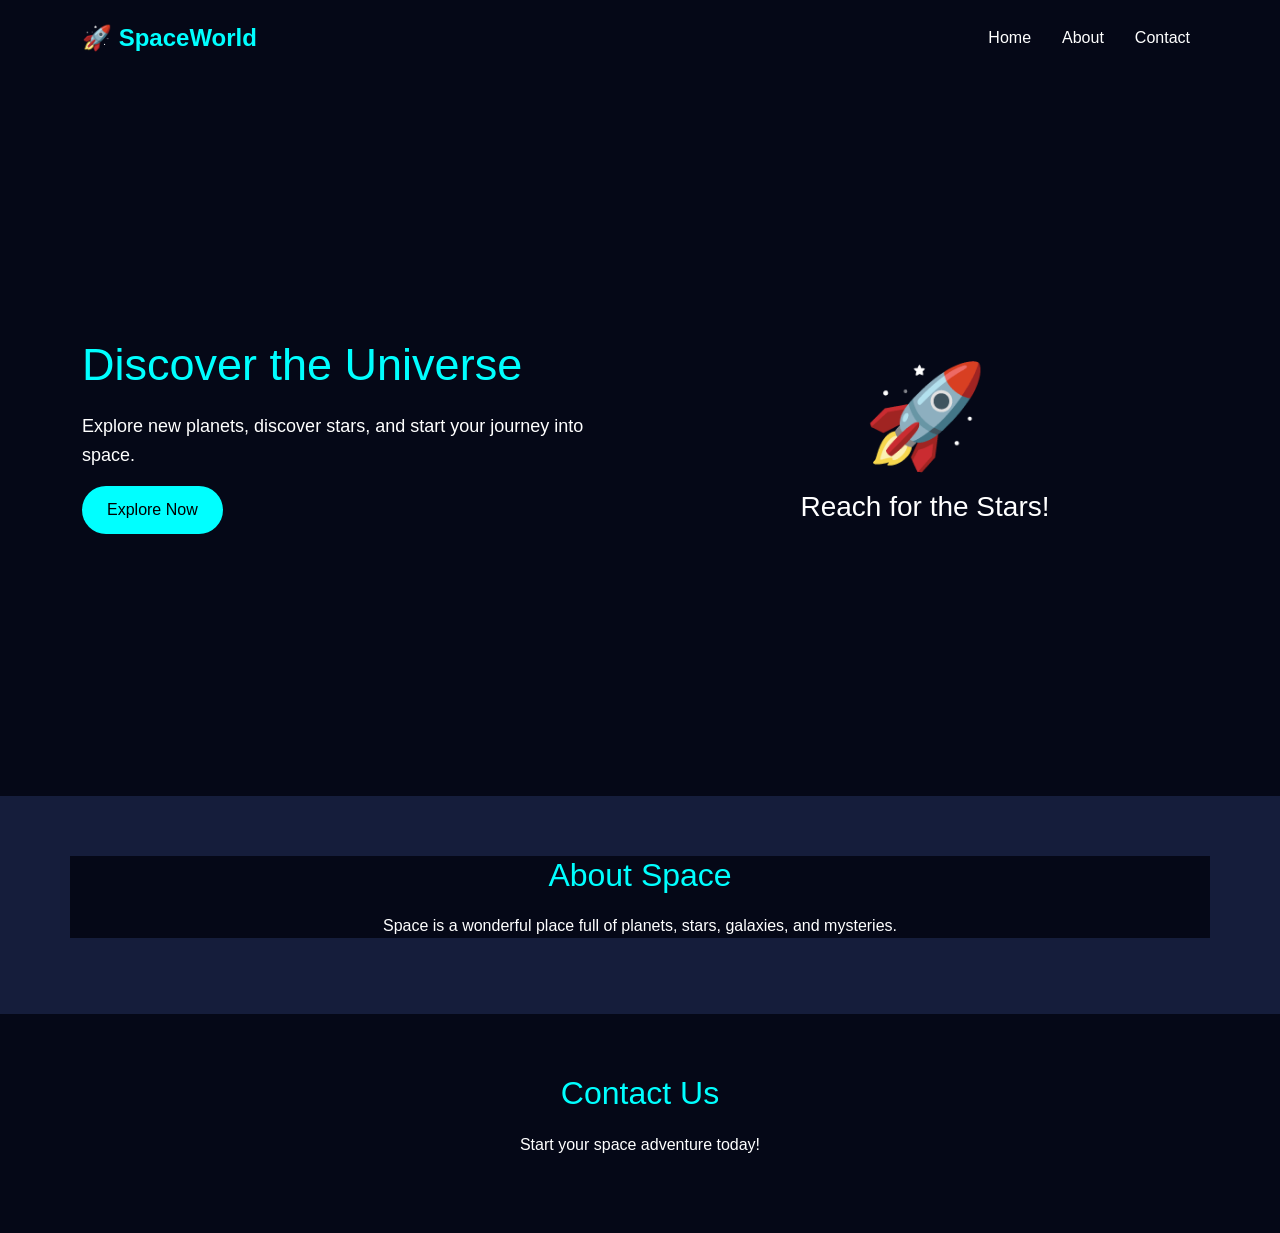
<file: task 4/index.html>
<!DOCTYPE html>
<html lang="en">
<head>
    <meta charset="UTF-8">
    <meta name="viewport" content="width=device-width, initial-scale=1.0">
    <title>Rocket Landing Page</title>
    <link href="https://cdn.jsdelivr.net/npm/bootstrap@5.3.3/dist/css/bootstrap.min.css"
          rel="stylesheet">
    <link rel="stylesheet" href="style.css">
</head>
<body>
    <nav class="navbar navbar-expand-lg navbar-dark">
        <div class="container">
            <a class="navbar-brand" href="#">🚀 SpaceWorld</a>
            <button class="navbar-toggler" type="button"
                    data-bs-toggle="collapse"
                    data-bs-target="#menu">
                <span class="navbar-toggler-icon"></span>
            </button>
            <div class="collapse navbar-collapse" id="menu">
                <ul class="navbar-nav ms-auto">
                    <li class="nav-item">
                        <a class="nav-link" href="#home">Home</a>
                    </li>
                    <li class="nav-item">
                        <a class="nav-link" href="#about">About</a>
                    </li>
                    <li class="nav-item">
                        <a class="nav-link" href="#contact">Contact</a>
                    </li>
                </ul>
            </div>
        </div>
    </nav>
    <section class="hero" id="home">
        <div class="container">
            <div class="row align-items-center">
                <div class="col-md-6">
                    <h1>Discover the Universe</h1>
                    <p>
                        Explore new planets, discover stars,
                        and start your journey into space.
                    </p>
                    <a href="#about" class="btn btn-primary">
                        Explore Now
                    </a>
                </div>
                <div class="col-md-6 text-center">
                    <div class="rocket">🚀</div>
                    <h3>Reach for the Stars!</h3>
                </div>
            </div>
        </div>
    </section>
    <section class="about text-center" id="about">
        <div class="container">
            <h2>About Space</h2>
            <p>
                Space is a wonderful place full of planets,
                stars, galaxies, and mysteries.
            </p>
        </div>
    </section>
    <section class="contact text-center" id="contact">
        <div class="container">
            <h2>Contact Us</h2>
            <p>Start your space adventure today!</p>
        </div>
    </section>
    <script src="https://cdn.jsdelivr.net/npm/bootstrap@5.3.3/dist/js/bootstrap.bundle.min.js"></script>
</body>
</html>
</file>
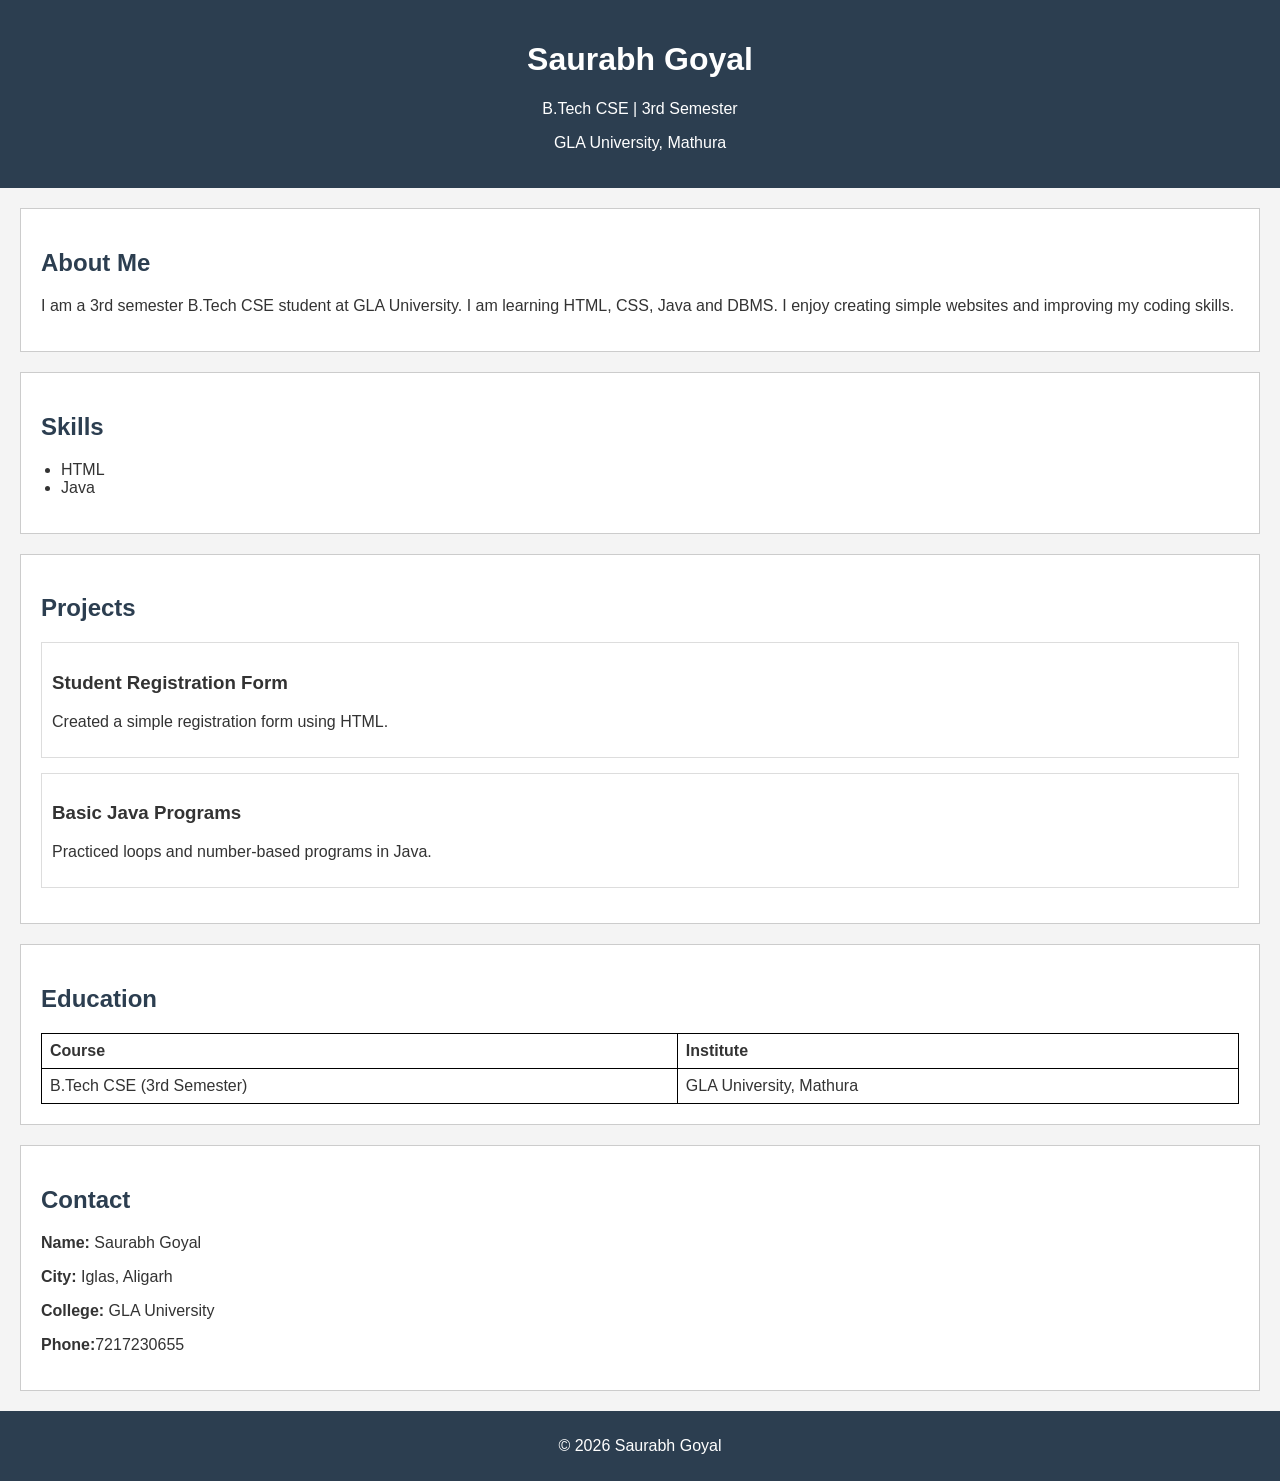
<file: task 1/portfolio/index.html>
<!DOCTYPE html>
<html lang="en">
<head>
    <meta charset="UTF-8">
    <title>Saurabh Goyal | Portfolio</title>
    <link rel="stylesheet" href="style.css">
</head>
<body>

    <!-- Header -->
    <div class="header">
        <h1>Saurabh Goyal</h1>
        <p>B.Tech CSE | 3rd Semester</p>
        <p>GLA University, Mathura</p>
    </div>

    <!-- About -->
    <div class="section">
        <h2>About Me</h2>


        <p>
            I am a 3rd semester B.Tech CSE student at GLA University.
            I am learning HTML, CSS, Java and DBMS.
            I enjoy creating simple websites and improving my coding skills.
        </p>
    </div>

    <!-- Skills -->
    <div class="section">
        <h2>Skills</h2>

        <ul>
            <li>HTML</li>
            <li>Java</li>
        </ul>
    </div>

    <!-- Projects -->
    <div class="section">
        <h2>Projects</h2>

        <div class="project">
            <h3>Student Registration Form</h3>
            <p>Created a simple registration form using HTML.</p>
        </div>

        <div class="project">
            <h3>Basic Java Programs</h3>
            <p>Practiced loops and number-based programs in Java.</p>
        </div>
    </div>

    <!-- Education -->
    <div class="section">
        <h2>Education</h2>

        <table>
            <tr>
                <th>Course</th>
                <th>Institute</th>
            </tr>

            <tr>
                <td>B.Tech CSE (3rd Semester)</td>
                <td>GLA University, Mathura</td>
            </tr>
        </table>
    </div>

    <!-- Contact -->
    <div class="section">
        <h2>Contact</h2>

        <p><strong>Name:</strong> Saurabh Goyal</p>
        <p><strong>City:</strong> Iglas, Aligarh</p>
        <p><strong>College:</strong> GLA University</p>
        <p><strong>Phone:</strong>7217230655</p>
    </div>

    <!-- Footer -->
    <div class="footer">
        <p>© 2026 Saurabh Goyal</p>
    </div>

</body>
</html>
</file>
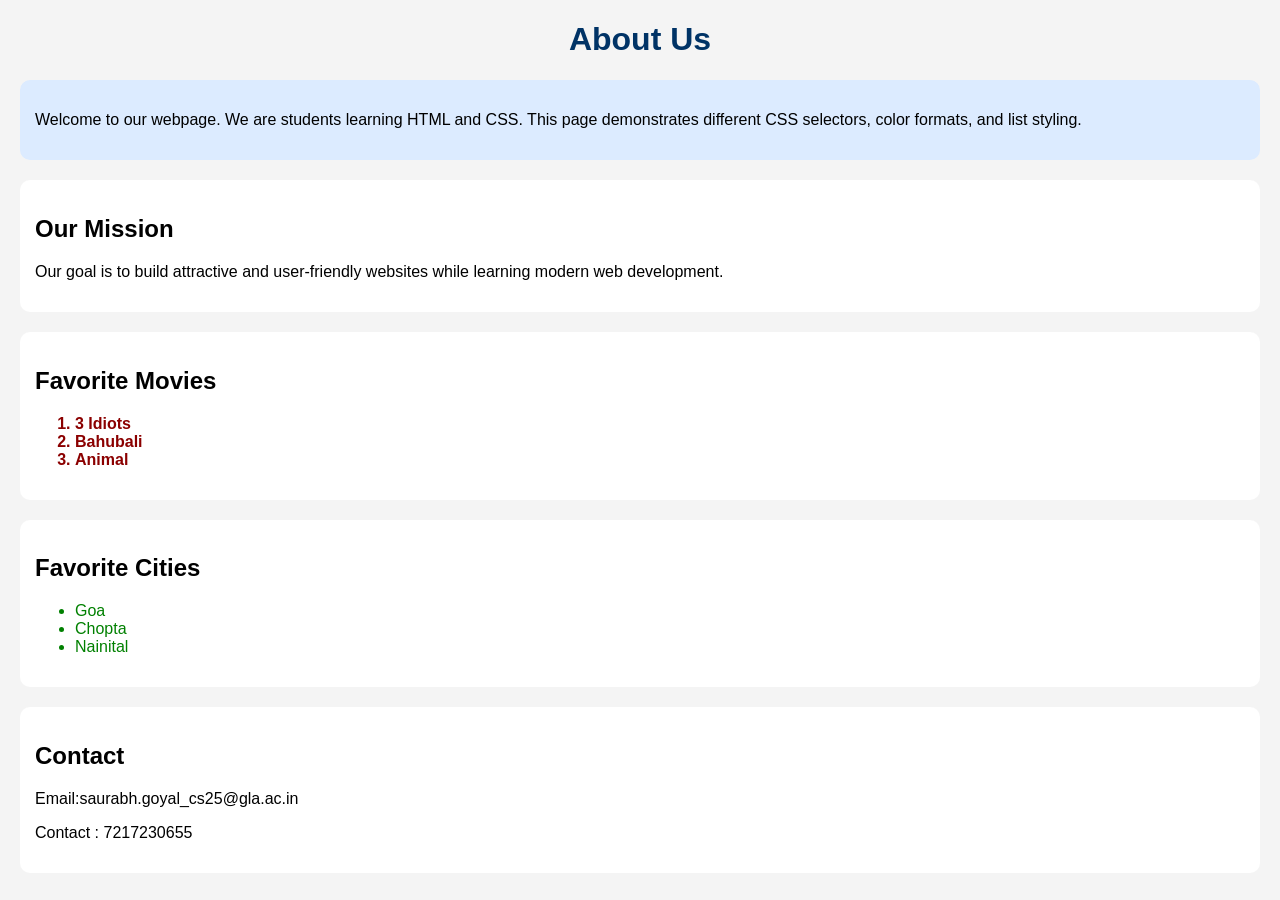
<file: task 2/aboutus.html>
<!DOCTYPE html>
<html lang="en">
<head>
<meta charset="UTF-8">
<meta name="viewport" content="width=device-width, initial-scale=1.0">
<title>About Us</title>

<style>

    /* Element Selector */
    body{
        font-family: Arial, sans-serif;
        background-color: #F4F4F4;
        margin: 20px;
    }

    h1{
        color: #003366;
        text-align: center;
    }

    /* ID Selector */
    #intro{
        background-color: rgb(220,235,255);
        padding: 15px;
        border-radius: 10px;
    }

    /* Class Selector */
    .section{
        background-color: white;
        padding: 15px;
        margin-top: 20px;
        border-radius: 10px;
    }

    /* Ordered List Styling */
    ol{
        color: #8B0000;
        font-weight: bold;
    }

    /* Unordered List Styling */
    ul{
        color: rgb(0,128,0);
    }

    /* Pseudo-class */
    a:hover{
        color: red;
    }

</style>
</head>

<body>

<h1>About Us</h1>

<div id="intro">
    <p>
        Welcome to our webpage. We are students learning HTML and CSS.
        This page demonstrates different CSS selectors, color formats,
        and list styling.
    </p>
</div>

<div class="section">
    <h2>Our Mission</h2>
    <p>
        Our goal is to build attractive and user-friendly websites while
        learning modern web development.
    </p>
</div>

<div class="section">
    <h2>Favorite Movies</h2>
    <ol>
        <li>3 Idiots</li>
        <li>Bahubali</li>
        <li>Animal</li>
        
    </ol>
</div>

<div class="section">
    <h2>Favorite Cities</h2>
    <ul>
        <li>Goa</li>
        <li>Chopta</li>
        <li>Nainital</li>
       
    </ul>
</div>

<div class="section">
    <h2>Contact</h2>
    <p>Email:saurabh.goyal_cs25@gla.ac.in</p>
    <p>Contact : 7217230655</a></p>
</div>

</body>
</html>
</file>
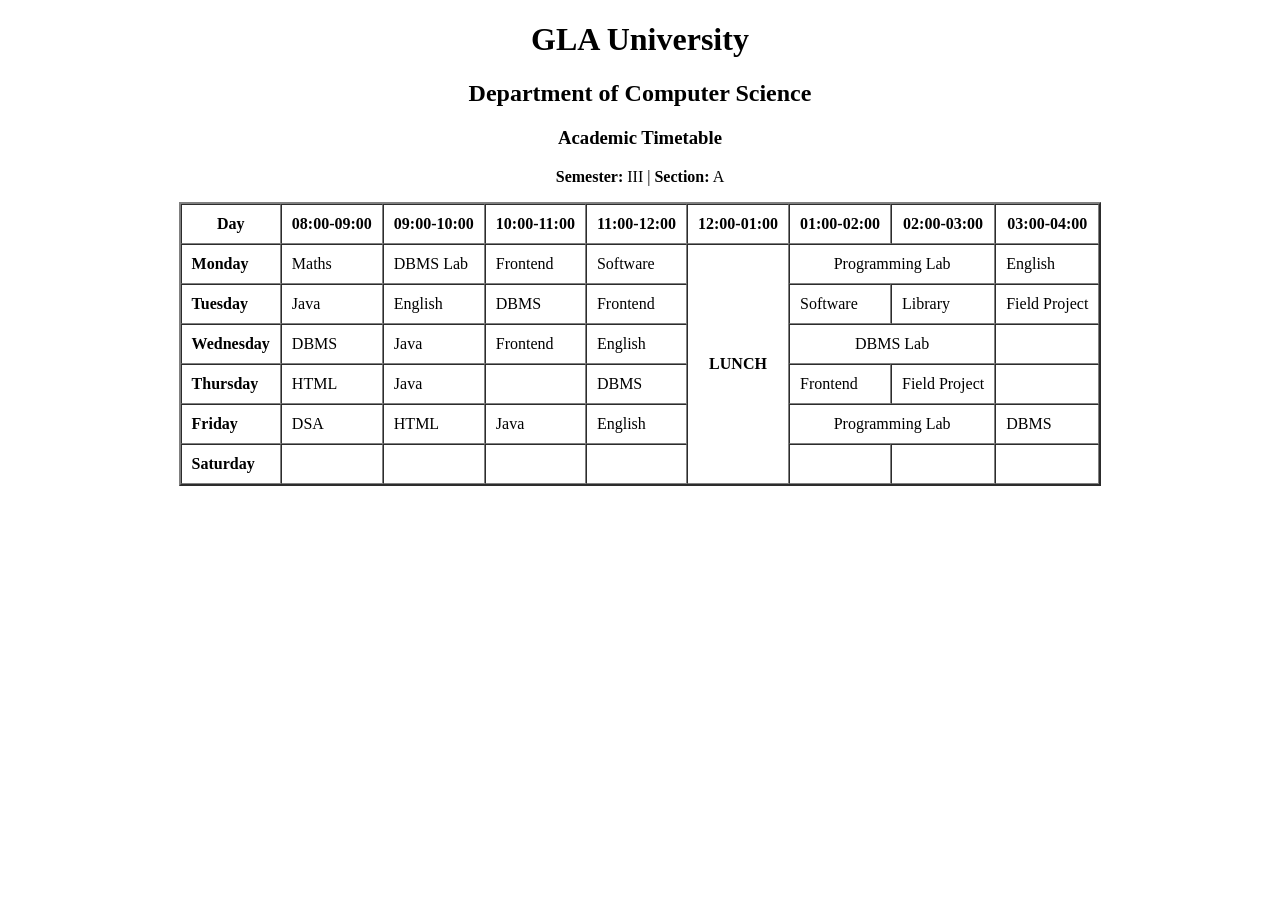
<file: task 1/timetable/timetable.html>
<!DOCTYPE html>
<html>
<head>
    <title>Academic Timetable</title>
</head>

<body>

    <center>
        <h1>GLA University</h1>
        <h2>Department of Computer Science</h2>
        <h3>Academic Timetable</h3>
        <p><b>Semester:</b> III | <b>Section:</b> A</p>
    </center>

    <table border="2" cellspacing="0" cellpadding="10" align="center">

        <thead>
            <tr>
                <th>Day</th>
                <th>08:00-09:00</th>
                <th>09:00-10:00</th>
                <th>10:00-11:00</th>
                <th>11:00-12:00</th>
                <th>12:00-01:00</th>
                <th>01:00-02:00</th>
                <th>02:00-03:00</th>
                <th>03:00-04:00</th>
            </tr>
        </thead>

        <tbody>

            <tr>
                <td><b>Monday</b></td>
                <td>Maths</td>
                <td>DBMS Lab</td>
                <td>Frontend</td>
                <td>Software</td>
                <td rowspan="6" align="center"><b>LUNCH</b></td>
                <td colspan="2" align="center">Programming Lab</td>
                <td>English</td>
            </tr>

            <tr>
                <td><b>Tuesday</b></td>
                <td>Java</td>
                <td>English</td>
                <td>DBMS</td>
                <td>Frontend</td>
                <td>Software</td>
                <td>Library</td>
                <td>Field Project</td>
            </tr>

            <tr>
                <td><b>Wednesday</b></td>
                <td>DBMS</td>
                <td>Java</td>
                <td>Frontend</td>
                <td>English</td>
                <td colspan="2" align="center">DBMS Lab</td>
                <td></td>
            </tr>

            <tr>
                <td><b>Thursday</b></td>
                <td>HTML</td>
                <td>Java</td>
                <td></td>
                <td>DBMS</td>
                <td>Frontend</td>
                <td>Field Project</td>
                <td></td>
            </tr>

            <tr>
                <td><b>Friday</b></td>
                <td>DSA</td>
                <td>HTML</td>
                <td>Java</td>
                <td>English
                <td colspan="2" align="center">Programming Lab</td>
                <td>DBMS</td>
            </tr>

            <tr>
                <td><b>Saturday</b></td>
                <td></td>
                <td></td>
                <td></td>
                <td></td>
                <td></td>
                <td></td>
                <td></td>
            </tr>

        </tbody>

    </table>

</body>
</html>
</file>
<file: task 4/style.css>
body {
    margin: 0;
    font-family: Arial, sans-serif;
    background-color: #0b1026;
    color: white;
}
*{
    background-color:#050817;
}

.navbar {
    background-color: #050817;
    padding: 15px;
}

.navbar-brand {
    color: cyan !important;
    font-size: 24px;
    font-weight: bold;
}

.nav-link {
    color: white !important;
    margin-left: 15px;
    transition: 0.4s;
}


.nav-link:hover {
    color: cyan !important;
    transform: scale(1.1);
}

.hero {
    min-height: 80vh;
    display: flex;
    align-items: center;
    padding: 40px 0;
}

.hero h1 {
    color: cyan;
    font-size: 45px;
    margin-bottom: 20px;
}

.hero p {
    font-size: 18px;
    line-height: 1.6;
}


.rocket {
    font-size: 100px;
    animation: moveRocket 2s infinite alternate;
}


@keyframes moveRocket {
    from {
        transform: translateY(20px);
    }

    to {
        transform: translateY(-30px);
    }
}

.btn-primary {
    background-color: cyan;
    color: black;
    border: none;
    border-radius: 25px;
    padding: 12px 25px;
    transition: 0.3s;
}

.btn-primary:hover {
    background-color: white;
    color: black;
    transform: scale(1.1);
}


.about {
    background-color: #151d3b;
    padding: 60px 20px;
}

.about h2,
.contact h2 {
    color: cyan;
    margin-bottom: 20px;
}

.contact {
    padding: 60px 20px;
}

@media (max-width: 768px) {
    .hero {
        text-align: center;
        padding: 50px 15px;
    }

    .hero h1 {
        font-size: 32px;
    }

    .rocket {
        font-size: 75px;
        margin-top: 30px;
    }
}
</file>
<file: task 1/portfolio/style.css>
body{
    font-family: Arial, sans-serif;
    margin:0;
    background:#f4f4f4;
    color:#333;
}

.header{
    background:#2c3e50;
    color:white;
    text-align:center;
    padding:20px;
}

.section{
    background:white;
    margin:20px;
    padding:20px;
    border:1px solid #ccc;
}

h2{
    color:#2c3e50;
}

.photo{
    width:130px;
    height:130px;
    border-radius:50%;
    display:block;
    margin:10px auto;
}

ul{
    padding-left:20px;
}

.project{
    border:1px solid #ddd;
    padding:10px;
    margin-bottom:15px;
}

table{
    width:100%;
    border-collapse:collapse;
}

table,th,td{
    border:1px solid black;
}

th,td{
    padding:8px;
    text-align:left;
}

.footer{
    background:#2c3e50;
    color:white;
    text-align:center;
    padding:10px;
}
</file>
